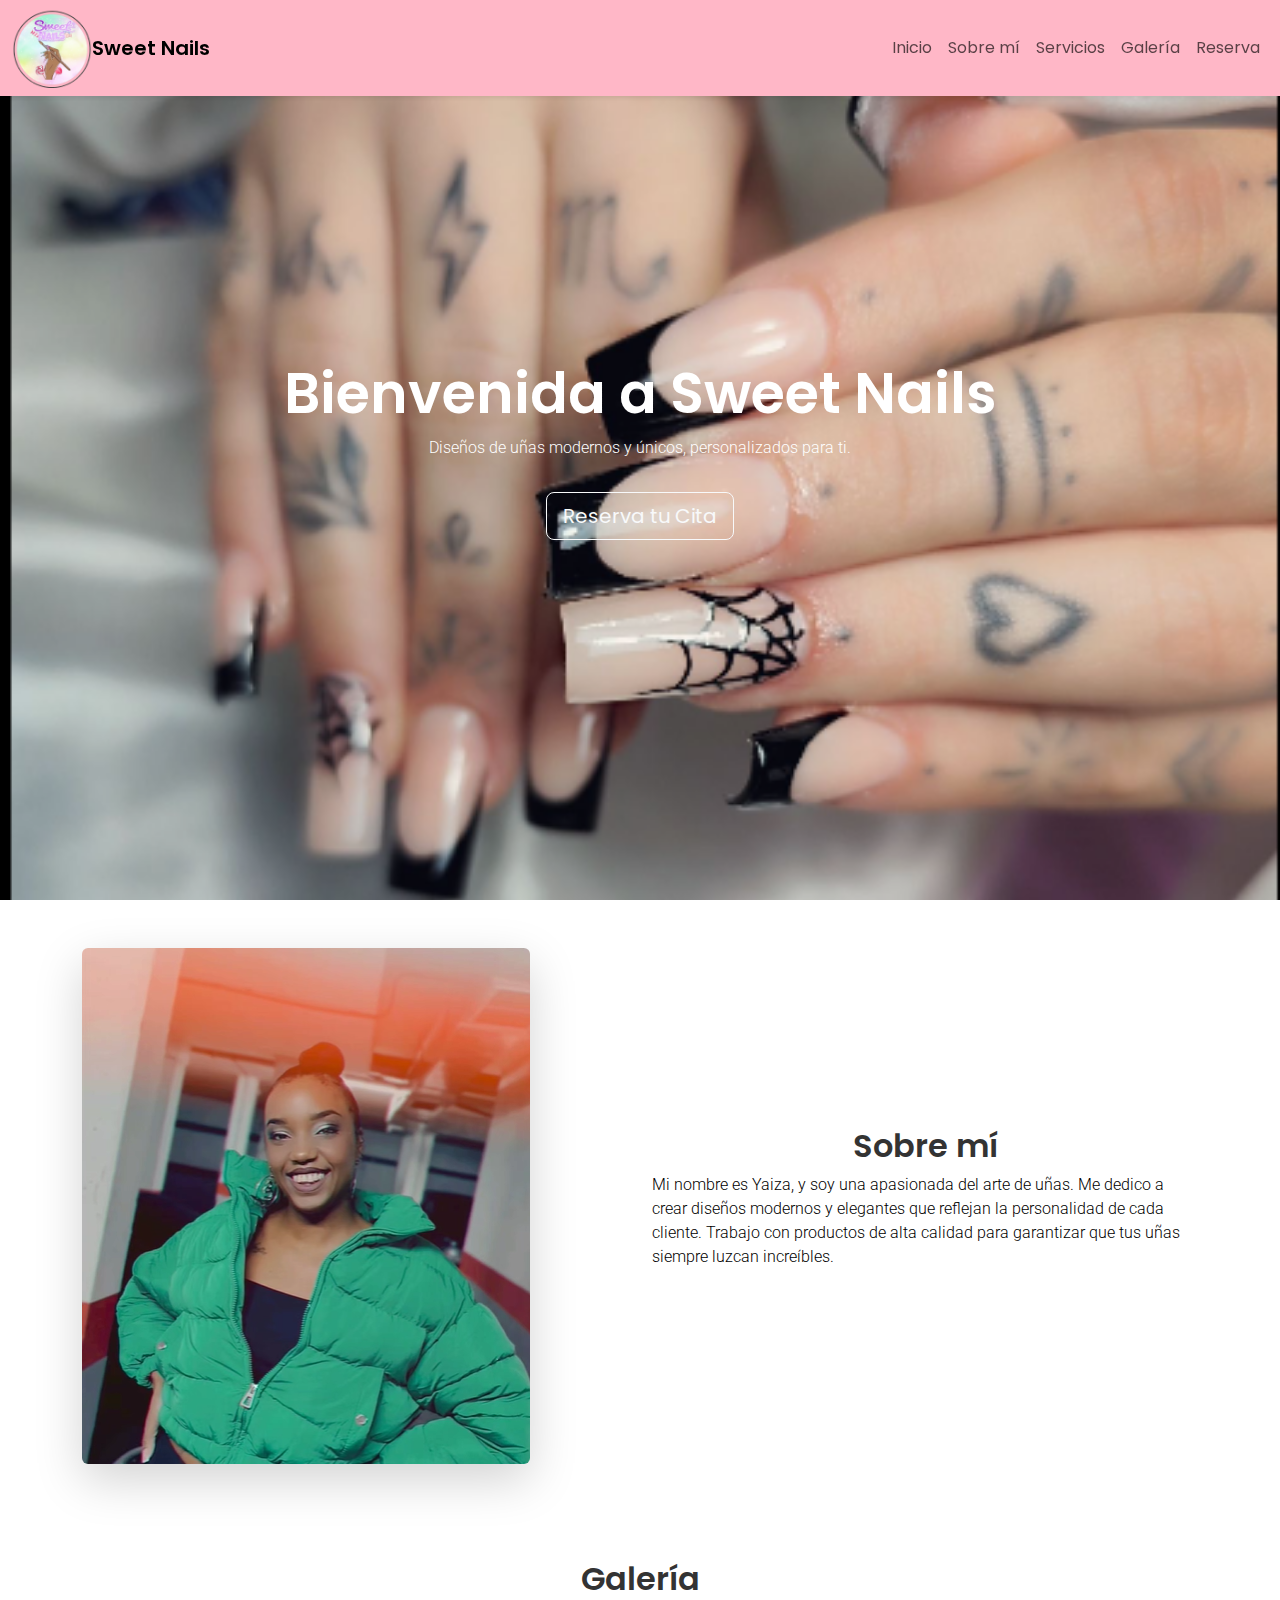
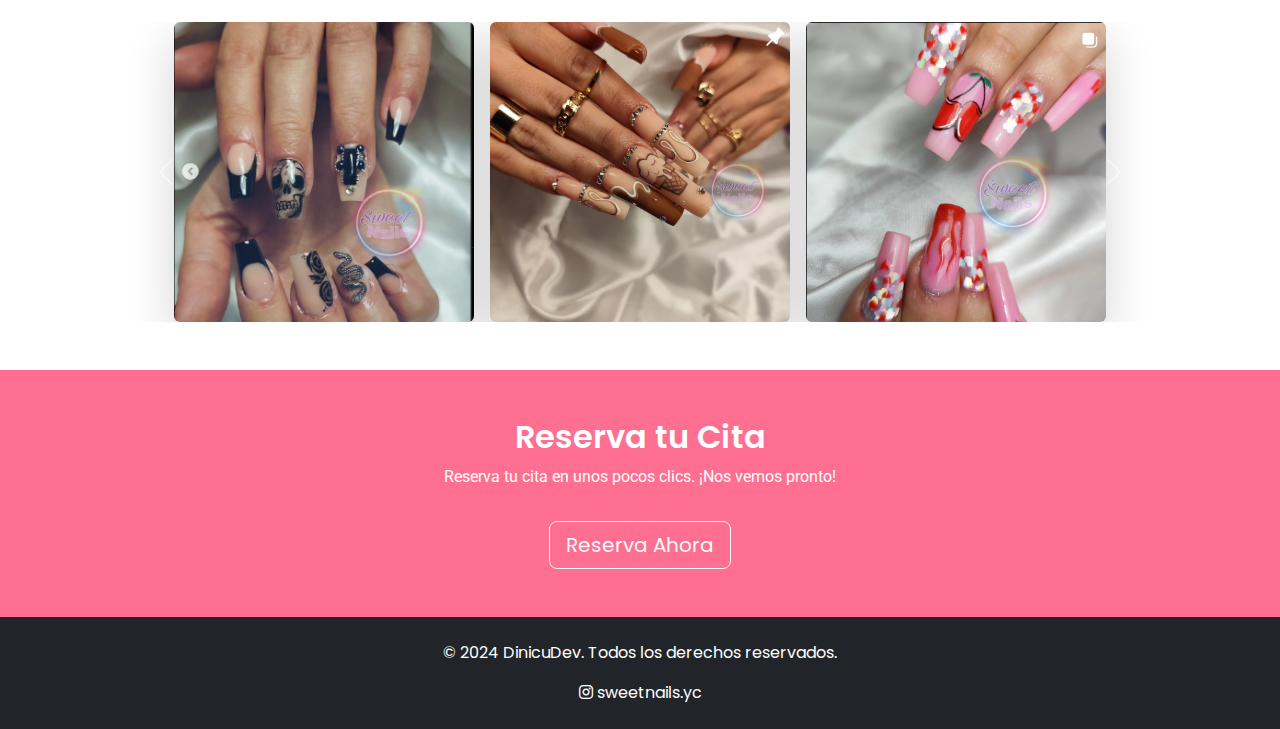
<file: index.html>
<!DOCTYPE html>
<html lang="es">

<head>
    <meta charset="UTF-8">
    <meta name="viewport" content="width=device-width, initial-scale=1.0">
    <title>Sweet Nails - Arte en Uñas</title>
    <!-- Enlace a Bootstrap CSS -->
    <link href="https://cdn.jsdelivr.net/npm/bootstrap@5.3.0-alpha1/dist/css/bootstrap.min.css" rel="stylesheet">
    <!-- Enlace a Google Fonts -->
    <link href="https://fonts.googleapis.com/css2?family=Poppins:wght@400;600&family=Roboto:wght@300&display=swap&family=Playfair+Display:wght@400;600&display=swap" rel="stylesheet">
    <!-- Enlace a Font Awesome para iconos -->
    <link rel="stylesheet" href="https://cdnjs.cloudflare.com/ajax/libs/font-awesome/6.0.0-beta3/css/all.min.css">
    <!-- Tu archivo CSS personalizado -->
    <link rel="stylesheet" href="css/style.css">
</head>

<body>
    <!-- Navbar -->
    <nav class="navbar navbar-expand-lg bg-rosa fixed-top shadow-sm">
        <div class="container-fluid">
            <a href=""><img src="img/logoSN.png" alt="Sweet Nails" width="80"></a>
            <a class="navbar-brand" href="#" style="font-family: 'Poppins', sans-serif; font-weight: 600; color: #000000;">Sweet Nails</a>
            <button class="navbar-toggler" type="button" data-bs-toggle="collapse" data-bs-target="#navbarNav"
                aria-controls="navbarNav" aria-expanded="false" aria-label="Toggle navigation">
                <span class="navbar-toggler-icon"></span>
            </button>
            <div class="collapse navbar-collapse" id="navbarNav">
                <ul class="navbar-nav ms-auto">
                    <li class="nav-item">
                        <a class="nav-link" href="#inicio">Inicio</a>
                    </li>
                    <li class="nav-item">
                        <a class="nav-link" href="#sobre-mi">Sobre mí</a>
                    </li>
                    <li class="nav-item">
                        <a class="nav-link" href="servicios.html">Servicios</a>
                    </li>
                    <li class="nav-item">
                        <a class="nav-link" href="#galeria">Galería</a>
                    </li>
                    <li class="nav-item">
                        <a class="nav-link" href="#reserva">Reserva</a>
                    </li>
                </ul>
            </div>
        </div>
    </nav>

    <!-- Sección de Inicio -->
    <section id="inicio" class="d-flex align-items-center text-center img-fluid"
        style="height: 100vh; background-image: url('img/image2.png'); background-size: cover; color: white;">
        <div class="container">
            <h1 class="display-4" style="font-family: 'Poppins', sans-serif; font-weight: 600;">Bienvenida a Sweet Nails</h1>
            <p style="font-family: 'Roboto', sans-serif; font-weight: 300;">Diseños de uñas modernos y únicos, personalizados para ti.</p>
            <a href="#reserva" class="btn btn-outline-light btn-lg mt-3">Reserva tu Cita</a>
        </div>
    </section>

    <!-- Sección sobre mí -->
    <section id="sobre-mi" class="container py-5">
        <div class="row align-items-center">
            <div class="col-lg-6">
                <img src="img/imageyz.png" alt="Uñas" class="img-fluid rounded shadow-lg">
            </div>
            <div class="col-lg-6">
                <h2 class="text-center" style="font-family: 'Poppins', sans-serif; font-weight: 600; color: #333;">Sobre mí</h2>
                <p style="font-family: 'Roboto', sans-serif; font-weight: 300;">Mi nombre es Yaiza, y soy una apasionada del arte de uñas. Me dedico a crear diseños modernos y elegantes que reflejan la personalidad de cada cliente. Trabajo con productos de alta calidad para garantizar que tus uñas siempre luzcan increíbles.</p>
            </div>
        </div>
    </section>

    <!-- Galería de imágenes -->
    <section id="galeria" class="container py-5">
        <h2 class="text-center" style="font-family: 'Poppins', sans-serif; font-weight: 600; color: #333;">Galería</h2>
        <div id="carouselExampleControls" class="carousel slide mt-4" data-bs-ride="carousel">
            <div class="carousel-inner">
                <!-- Primer grupo de imágenes -->
                <div class="carousel-item active">
                    <div class="d-flex justify-content-center">
                        <img src="img/1.png" alt="Diseño 1" class="img-small rounded shadow-lg mx-2">
                        <img src="img/2.png" alt="Diseño 2" class="img-small rounded shadow-lg mx-2">
                        <img src="img/3.png" alt="Diseño 3" class="img-small rounded shadow-lg mx-2">
                    </div>
                </div>
                <!-- Segundo grupo de imágenes -->
                <div class="carousel-item">
                    <div class="d-flex justify-content-center">
                        <img src="img/4.png" alt="Diseño 4" class="img-small rounded shadow-lg mx-2">
                        <img src="img/5.png" alt="Diseño 5" class="img-small rounded shadow-lg mx-2">
                        <img src="img/6.png" alt="Diseño 6" class="img-small rounded shadow-lg mx-2">
                    </div>
                </div>
                <!-- Tercer grupo de imágenes -->
                <div class="carousel-item">
                    <div class="d-flex justify-content-center">
                        <img src="img/7.png" alt="Diseño 7" class="img-small rounded shadow-lg mx-2">
                        <img src="img/8.png" alt="Diseño 8" class="img-small rounded shadow-lg mx-2">
                        <img src="img/9.png" alt="Diseño 9" class="img-small rounded shadow-lg mx-2">
                    </div>
                </div>
            </div>
            <button class="carousel-control-prev" type="button" data-bs-target="#carouselExampleControls" data-bs-slide="prev">
                <span class="carousel-control-prev-icon" aria-hidden="true"></span>
                <span class="visually-hidden">Previous</span>
            </button>
            <button class="carousel-control-next" type="button" data-bs-target="#carouselExampleControls" data-bs-slide="next">
                <span class="carousel-control-next-icon" aria-hidden="true"></span>
                <span class="visually-hidden">Next</span>
            </button>
        </div>
    </section>

    <!-- Reserva de Cita -->
    <section id="reserva" class="py-5 text-center" style="background-color: #ff6f91; color: white;">
        <div class="container">
            <h2 style="font-family: 'Poppins', sans-serif; font-weight: 600;">Reserva tu Cita</h2>
            <p style="font-family: 'Roboto', sans-serif;">Reserva tu cita en unos pocos clics. ¡Nos vemos pronto!</p>
            <a href="https://calendly.com/sweetnail" target="_blank" class="btn btn-outline-light btn-lg mt-3">Reserva Ahora</a>
        </div>
    </section>

    <!-- Pie de página -->
    <footer class="text-center py-4 bg-dark text-white">
        <p>&copy; 2024 DinicuDev. Todos los derechos reservados.</p>
        <a href="https://www.instagram.com/sweetnails.yc/" target="_blank" class="text-white text-decoration-none"><i class="fab fa-instagram"></i> sweetnails.yc</a>
    </footer>

    <!-- Enlace a Bootstrap JS -->
    <script src="https://cdn.jsdelivr.net/npm/bootstrap@5.3.0-alpha1/dist/js/bootstrap.bundle.min.js"></script>
</body>

</html>
</file>
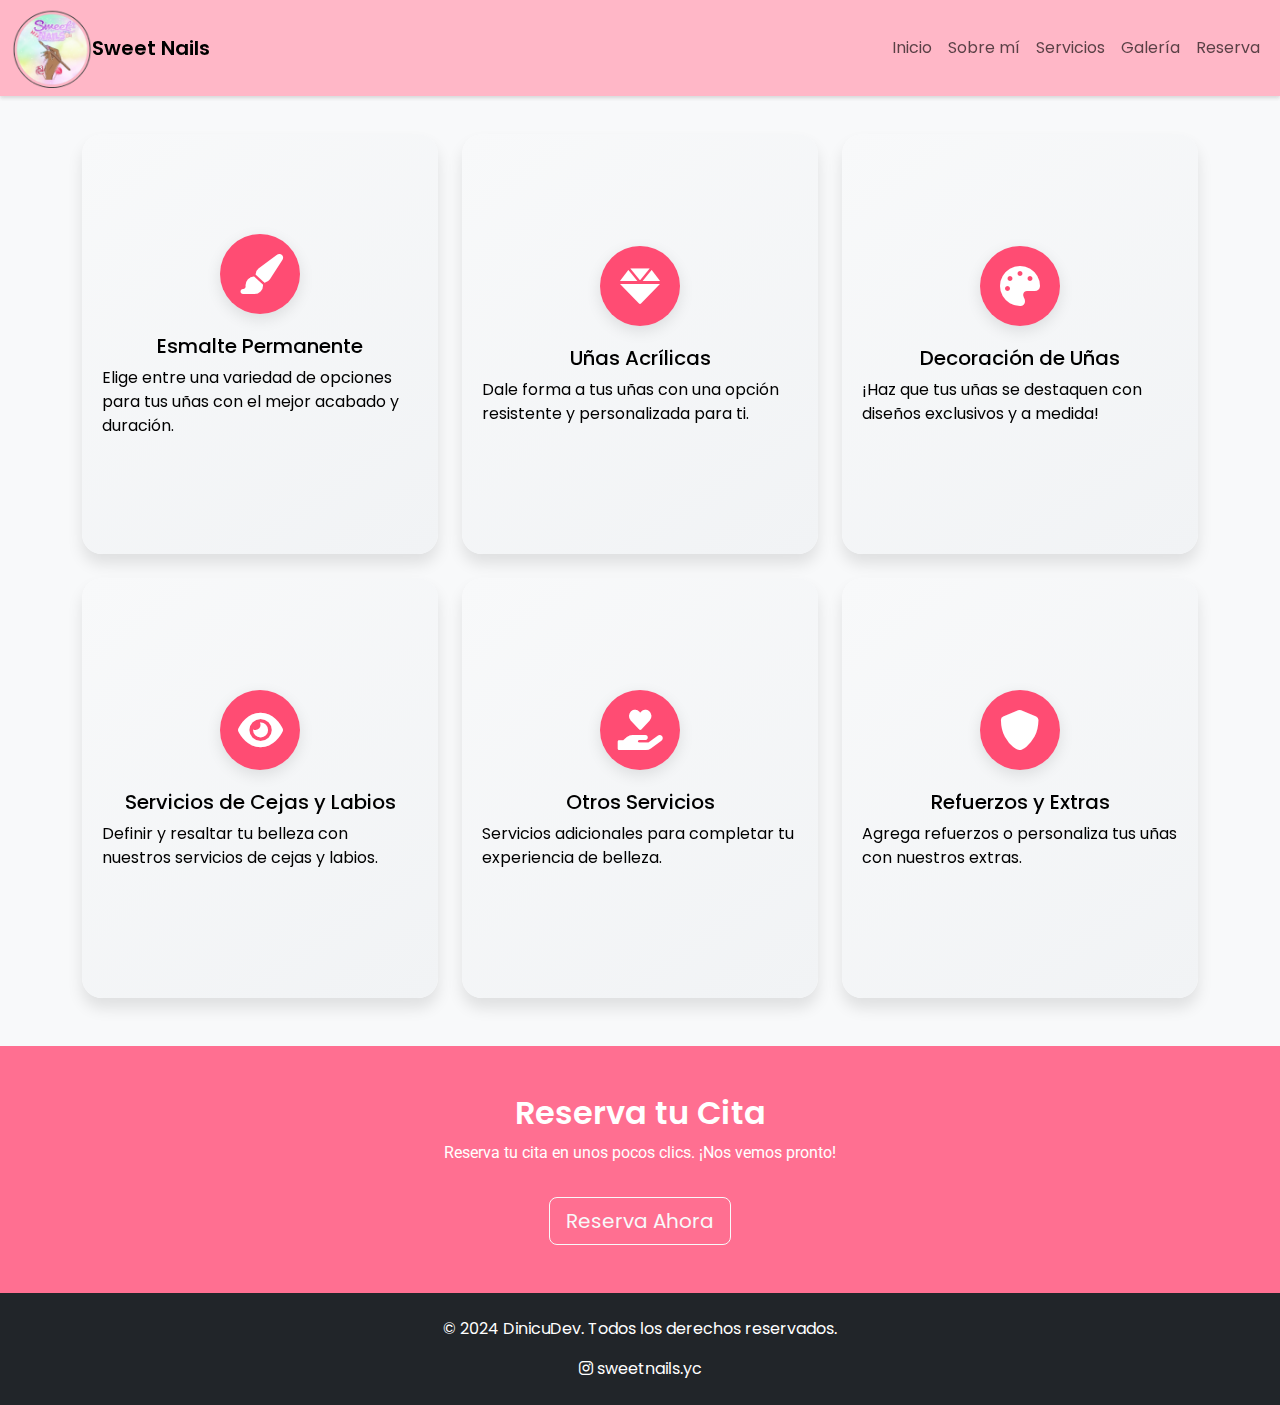
<file: servicios.html>
<!DOCTYPE html>
<html lang="es">

<head>
    <meta charset="UTF-8">
    <meta name="viewport" content="width=device-width, initial-scale=1.0">
    <title>Sweet Nails - Arte en Uñas</title>
    <!-- Enlace a Bootstrap CSS -->
    <link href="https://cdn.jsdelivr.net/npm/bootstrap@5.3.0-alpha1/dist/css/bootstrap.min.css" rel="stylesheet">
    <!-- Enlace a Google Fonts -->
    <link
        href="https://fonts.googleapis.com/css2?family=Poppins:wght@400;600&family=Roboto:wght@300&display=swap&family=Playfair+Display:wght@400;600&display=swap"
        rel="stylesheet">
    <!-- Enlace a Font Awesome para iconos -->
    <link rel="stylesheet" href="https://cdnjs.cloudflare.com/ajax/libs/font-awesome/6.0.0-beta3/css/all.min.css">
    <!-- Tu archivo CSS personalizado -->
    <link rel="stylesheet" href="css/style.css">
</head>

<body>
    <header>
        <!-- Navbar -->
        <nav class="navbar navbar-expand-lg bg-rosa fixed-top shadow-sm">
            <div class="container-fluid">
                <a href=""><img src="img/logoSN.png" alt="Sweet Nails" width="80"></a>
                <a class="navbar-brand" href="#"
                    style="font-family: 'Poppins', sans-serif; font-weight: 600; color: #000000;">Sweet Nails</a>
                <button class="navbar-toggler" type="button" data-bs-toggle="collapse" data-bs-target="#navbarNav"
                    aria-controls="navbarNav" aria-expanded="false" aria-label="Toggle navigation">
                    <span class="navbar-toggler-icon"></span>
                </button>
                <div class="collapse navbar-collapse" id="navbarNav">
                    <ul class="navbar-nav ms-auto">
                        <li class="nav-item">
                            <a class="nav-link" href="#inicio">Inicio</a>
                        </li>
                        <li class="nav-item">
                            <a class="nav-link" href="#sobre-mi">Sobre mí</a>
                        </li>
                        <li class="nav-item">
                            <a class="nav-link" href="servicios.html">Servicios</a>
                        </li>
                        <li class="nav-item">
                            <a class="nav-link" href="#galeria">Galería</a>
                        </li>
                        <li class="nav-item">
                            <a class="nav-link" href="#reserva">Reserva</a>
                        </li>
                    </ul>
                </div>
            </div>
        </nav>
    </header>

    <body>
        <header>
            <!-- Navbar -->
            <nav class="navbar navbar-expand-lg bg-rosa fixed-top shadow-sm">
                <div class="container-fluid">
                    <a href=""><img src="img/logoSN.png" alt="Sweet Nails" width="80"></a>
                    <a class="navbar-brand" href="#" style="font-weight: 600; color: #000;">Sweet Nails</a>
                    <button class="navbar-toggler" type="button" data-bs-toggle="collapse" data-bs-target="#navbarNav"
                        aria-controls="navbarNav" aria-expanded="false" aria-label="Toggle navigation">
                        <span class="navbar-toggler-icon"></span>
                    </button>
                    <div class="collapse navbar-collapse" id="navbarNav">
                        <ul class="navbar-nav ms-auto">
                            <li class="nav-item"><a class="nav-link" href="index.html">Inicio</a></li>
                            <li class="nav-item"><a class="nav-link" href="index.html">Sobre mí</a></li>
                            <li class="nav-item"><a class="nav-link" href="#servicios">Servicios</a></li>
                            <li class="nav-item"><a class="nav-link" href="index.html">Galería</a></li>
                            <li class="nav-item"><a class="nav-link" href="#reserva">Reserva</a></li>
                        </ul>
                    </div>
                </div>
            </nav>
        </header>
    
        <main>
            <!-- Sección de Servicios -->
            <section id="servicios" class="py-5 bg-light">
                <div class="container">
                    <h2 class="text-center mb-5" style="font-weight: 600; color: #000000;">Nuestros Servicios</h2>
                    <div class="row row-cols-1 row-cols-md-2 row-cols-lg-3 g-4">
            
                        <!-- Servicio: Esmalte Permanente -->
                        <div class="col">
                            <div class="service-card">
                                <div class="front">
                                    <div class="service-icon">
                                        <i class="fas fa-paintbrush"></i>
                                    </div>
                                    <h5>Esmalte Permanente</h5>
                                    <p>Elige entre una variedad de opciones para tus uñas con el mejor acabado y duración.</p>
                                </div>
                                <div class="back">
                                    <h6>Servicios</h6>
                                    <ul class="list-unstyled">
                                        <li>Manos</li>
                                        <li>Pies</li>
                                        <li>Manos + Pedicura Completa(Sólo 1 color o francesa)</li>
                                        <li>Manos y Pies (Sólo 1 color o francesa)</li>
                                        <li>Difuminado</li>
                                        <li>Con Dibujos Disney a Mano Alzada</li>
                                        <li>Retiro + Arreglo y Aceite</li>
                                    </ul>
                                    <a href="#reserva" class="btn btn-rosa">Reservar</a>
                                </div>
                            </div>
                        </div>
            
                        <!-- Servicio: Uñas Acrílicas -->
                        <div class="col">
                            <div class="service-card">
                                <div class="front">
                                    <div class="service-icon">
                                        <i class="fas fa-gem"></i>
                                    </div>
                                    <h5>Uñas Acrílicas</h5>
                                    <p>Dale forma a tus uñas con una opción resistente y personalizada para ti.</p>
                                </div>
                                <div class="back">
                                    <h6>Servicios</h6>
                                    <ul class="list-unstyled">
                                        <li>Con Molde (Hasta el Nº2)</li>
                                        <li>Pedicura Completa</li>
                                        <li>Uñas + Esmalte Pies</li>
                                        <li>Con Tips</li>
                                        <li>Relleno Acrílico</li>
                                        <li>Relleno Acrílico Baby Boomer</li>
                                        <li>Baby Boomer Clásico</li>
                                        <li>Retiro de Acrílico + Acrílico Nuevo</li>
                                        <li>Retiro Acrílico + Uñas Nuevas + Decoración</li>
                                        <li>Uñas Acrílicas + Flores 3D</li>
                                    </ul>
                                    <a href="#reserva" class="btn btn-rosa">Reservar</a>
                                </div>
                            </div>
                        </div>
            
                        <!-- Servicio: Decoración de Uñas -->
                        <div class="col">
                            <div class="service-card">
                                <div class="front">
                                    <div class="service-icon">
                                        <i class="fas fa-palette"></i>
                                    </div>
                                    <h5>Decoración de Uñas</h5>
                                    <p>¡Haz que tus uñas se destaquen con diseños exclusivos y a medida!</p>
                                </div>
                                <div class="back">
                                    <h6>Servicios</h6>
                                    <ul class="list-unstyled">
                                        <li>Nail Art Permanente (Mano Alzada)</li>
                                        <li>Nail Art Acrílico (Mano Alzada)</li>
                                        <li>Francesa en Construcción Inversa</li>
                                        <li>Flores 3D</li>
                                    </ul>
                                    <a href="#reserva" class="btn btn-rosa">Reservar</a>
                                </div>
                            </div>
                        </div>
            
                        <!-- Servicio: Servicios de Cejas y Labios -->
                        <div class="col">
                            <div class="service-card">
                                <div class="front">
                                    <div class="service-icon">
                                        <i class="fas fa-eye"></i>
                                    </div>
                                    <h5>Servicios de Cejas y Labios</h5>
                                    <p>Definir y resaltar tu belleza con nuestros servicios de cejas y labios.</p>
                                </div>
                                <div class="back">
                                    <h6>Servicios</h6>
                                    <ul class="list-unstyled">
                                        <li>Cejas con Hilo</li>
                                        <li>Cejas y Labio con Cera: 7€</li>
                                        <li>Labio con Hilo: 5€</li>
                                        <li>Cejas con Cera o Pinza: 4€</li>
                                        <li>Labio con Cera: 3€</li>
                                        <li>Mentón y Patillas con Hilo: 10€</li>
                                        <li>Rostro Completo con Hilo: 20€</li>
                                    </ul>
                                    <a href="#reserva" class="btn btn-rosa">Reservar</a>
                                </div>
                            </div>
                        </div>
            
                        <!-- Servicio: Otros Servicios -->
                        <div class="col">
                            <div class="service-card">
                                <div class="front">
                                    <div class="service-icon">
                                        <i class="fas fa-hand-holding-heart"></i>
                                    </div>
                                    <h5>Otros Servicios</h5>
                                    <p>Servicios adicionales para completar tu experiencia de belleza.</p>
                                </div>
                                <div class="back">
                                    <h6>Servicios</h6>
                                    <ul class="list-unstyled">
                                        <li>Pedicura Completa + Esmalte Permanente Pies: 25€ (Incluye arreglo de cutículas, durezas, exfoliante y crema)</li>
                                        <li>Retiro de Acrílico + Arreglo de Uñas y Aceite: 10€</li>
                                    </ul>
                                    <a href="#reserva" class="btn btn-rosa">Reservar</a>
                                </div>
                            </div>
                        </div>
            
                        <!-- Servicio: Refuerzos y Extras -->
                        <div class="col">
                            <div class="service-card">
                                <div class="front">
                                    <div class="service-icon">
                                        <i class="fas fa-shield-alt"></i>
                                    </div>
                                    <h5>Refuerzos y Extras</h5>
                                    <p>Agrega refuerzos o personaliza tus uñas con nuestros extras.</p>
                                </div>
                                <div class="back">
                                    <h6>Servicios</h6>
                                    <ul class="list-unstyled">
                                        <li>Refuerzo de Acrílico o Base Rubber</li>
                                        <li>Refuerzo Acrílico o Rubber + Esmalte Permanente Pies</li>
                                        <li>Refuerzo Acrílico o Base Rubber + Decoración Sencilla</li>
                                        <li>Extra XXL(Se añade al precio de las uñas acrílicas, solo para +Nº5)</li>
                                        <li>Extra Nº3(Se añade al precio de las uñas acrílicas)</li>
                                        <li>Baby Boomer Color, Glitter, Encapsulados</li>
                                    </ul>
                                    <a href="#reserva" class="btn btn-rosa">Reservar</a>
                                </div>
                            </div>
                        </div>
            
                    </div>
                </div>
            </section>

             <!-- Reserva de Cita -->
    <section id="reserva" class="py-5 text-center" style="background-color: #ff6f91; color: white;">
        <div class="container">
            <h2 style="font-family: 'Poppins', sans-serif; font-weight: 600;">Reserva tu Cita</h2>
            <p style="font-family: 'Roboto', sans-serif;">Reserva tu cita en unos pocos clics. ¡Nos vemos pronto!</p>
            <a href="https://calendly.com/sweetnail" target="_blank" class="btn btn-outline-light btn-lg mt-3">Reserva Ahora</a>
        </div>
    </section>
        </main>
    

    <!-- Pie de página -->
    <footer class="text-center py-4 bg-dark text-white">
        <p>&copy; 2024 DinicuDev. Todos los derechos reservados.</p>
        <a href="https://www.instagram.com/sweetnails.yc/" target="_blank" class="text-white text-decoration-none"><i
                class="fab fa-instagram"></i> sweetnails.yc</a>
    </footer>

    <!-- Enlace a Bootstrap JS -->
    <script src="https://cdn.jsdelivr.net/npm/bootstrap@5.3.0-alpha1/dist/js/bootstrap.bundle.min.js"></script>
</body>

</html>
</file>
<file: css/style.css>
body {
    font-family: 'Poppins', sans-serif;
    color: #000000;
}

.bg-rosa {
    background-color: #ffb7c7;
}

/* Aseguramos que el contenedor de la tarjeta tenga un tamaño adecuado */
.service-card {
    position: relative;
    width: 100%;
    height: 420px; /* Ajusta la altura según lo necesites */
    perspective: 1000px;
}

/* Las caras de la tarjeta deben ocupar todo el espacio disponible */
.service-card .front, .service-card .back {
    position: absolute;
    width: 100%;
    height: 100%; /* Asegura que ambas caras de la tarjeta ocupen el mismo espacio */
    backface-visibility: hidden; /* Esconde la parte trasera cuando se rota */
    border-radius: 20px;
    transition: transform 0.6s ease-in-out; /* Asegura que el giro sea suave */
}

/* La parte frontal de la tarjeta */
.service-card .front {
    background: linear-gradient(145deg, #f8f9fa, #f1f3f5);
    display: flex;
    flex-direction: column;
    align-items: center;
    justify-content: center;
    padding: 20px;
    box-shadow: 0 10px 15px rgba(0, 0, 0, 0.1);
}

/* La parte trasera de la tarjeta */
.service-card .back {
    background-color: #f5b3c1;
    color: white;
    display: flex;
    flex-direction: column;
    align-items: center;
    justify-content: center;
    transform: rotateY(180deg); /* Rotamos la parte trasera de la tarjeta */
    padding: 20px;
    box-shadow: 0 10px 15px rgba(0, 0, 0, 0.1);
}

/* Girar la tarjeta cuando se pasa el ratón por encima */
.service-card:hover .front {
    transform: rotateY(180deg); /* Rotamos la cara frontal */
}

.service-card:hover .back {
    transform: rotateY(0deg); /* Volvemos a poner la parte trasera en su lugar */
}

.service-icon {
    background-color: #ff4c73;
    color: #ffffff;
    width: 80px;
    height: 80px;
    border-radius: 50%;
    display: flex;
    align-items: center;
    justify-content: center;
    margin: 0 auto 20px auto;
    font-size: 2.5rem;
    box-shadow: 0 5px 15px rgba(0, 0, 0, 0.1);
}

.card-title {
    font-weight: 700;
    color: #333;
}

.card-text {
    font-size: 1rem;
    color: #555;
    min-height: 50px;
}

.btn-rosa {
    background-color: #ff4c73;
    border: none;
    color: #fff;
    border-radius: 50px;
    padding: 10px 20px;
    transition: background-color 0.3s, box-shadow 0.3s;
}

.btn-rosa:hover {
    background-color: #ff2442;
    box-shadow: 0 8px 15px rgba(255, 36, 66, 0.4);
}

ul.list-unstyled li {
    color: #777;
    margin-bottom: 5px;
}

.img-small {
    width: 300px;  /* Ancho de 300px */
    height: 300px; /* Alto de 300px */
    object-fit: cover; /* Mantiene la proporción de la imagen y cubre el contenedor */
}
</file>
